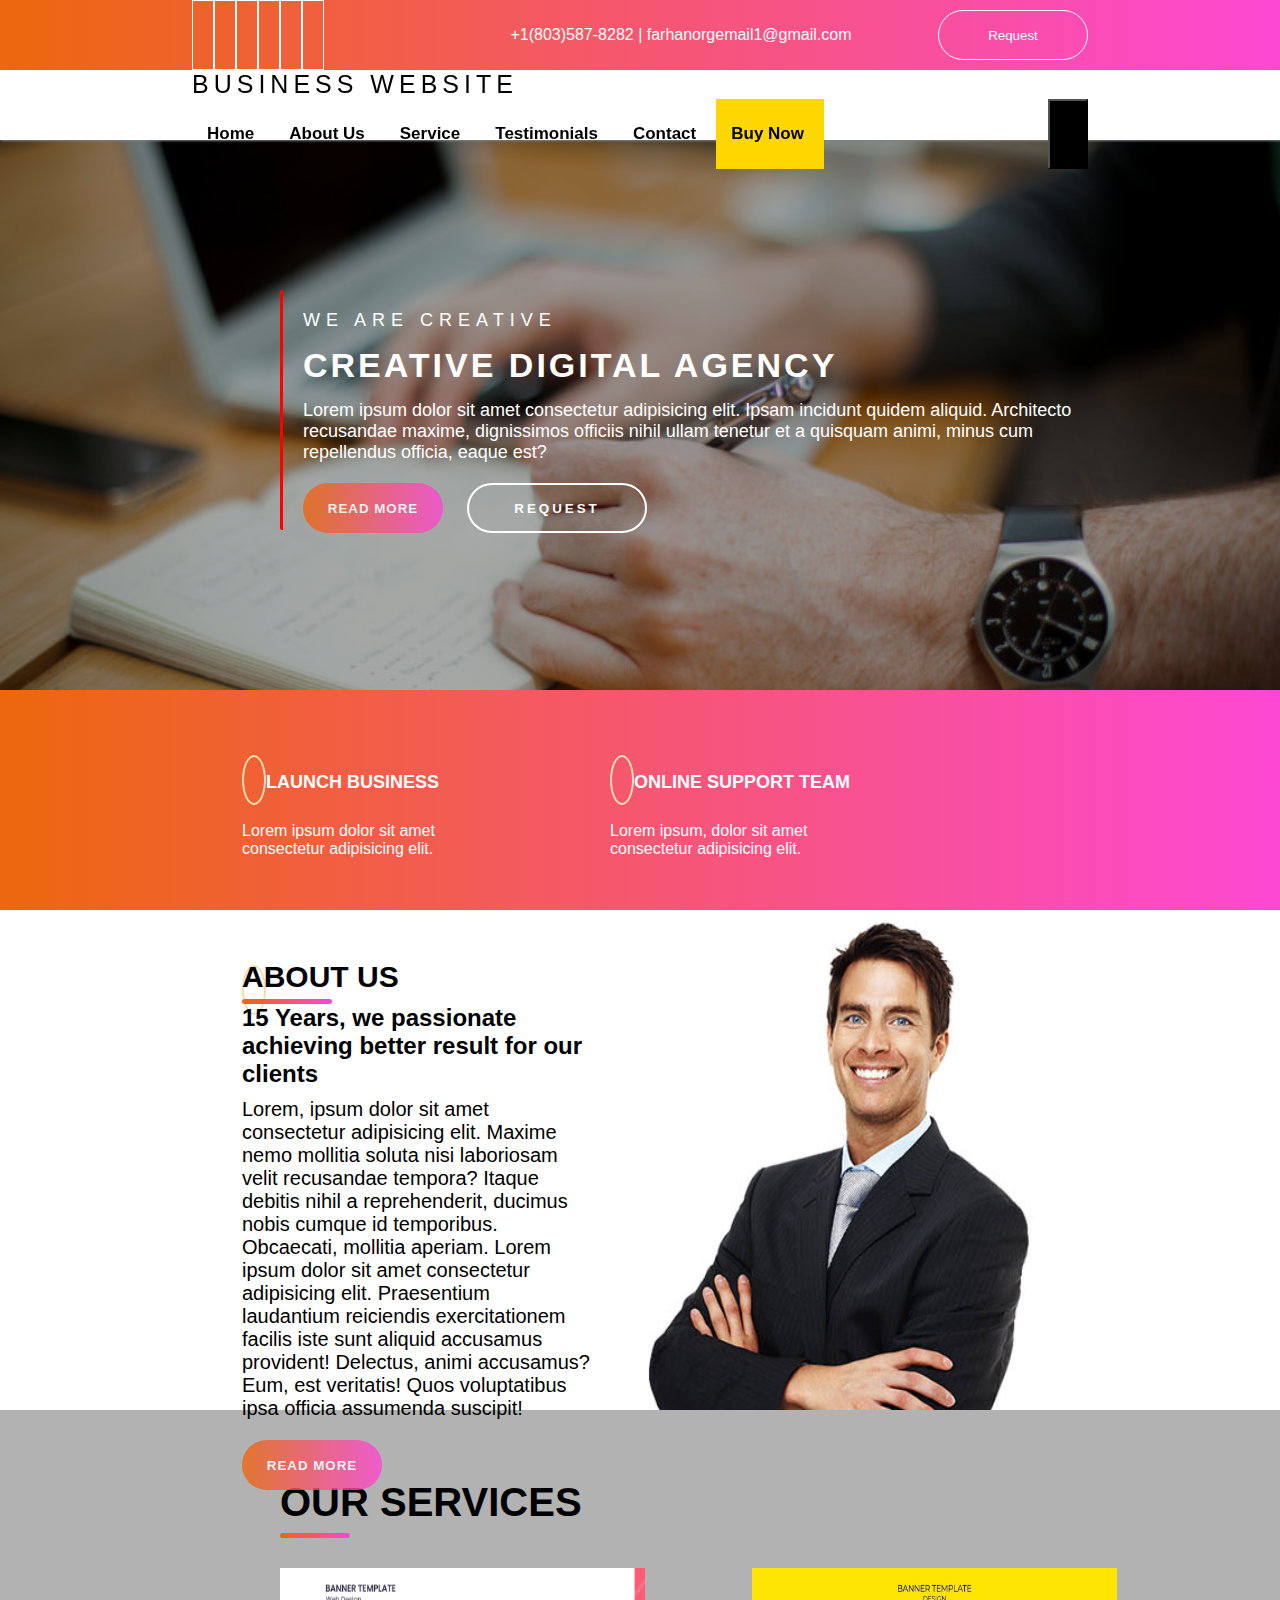
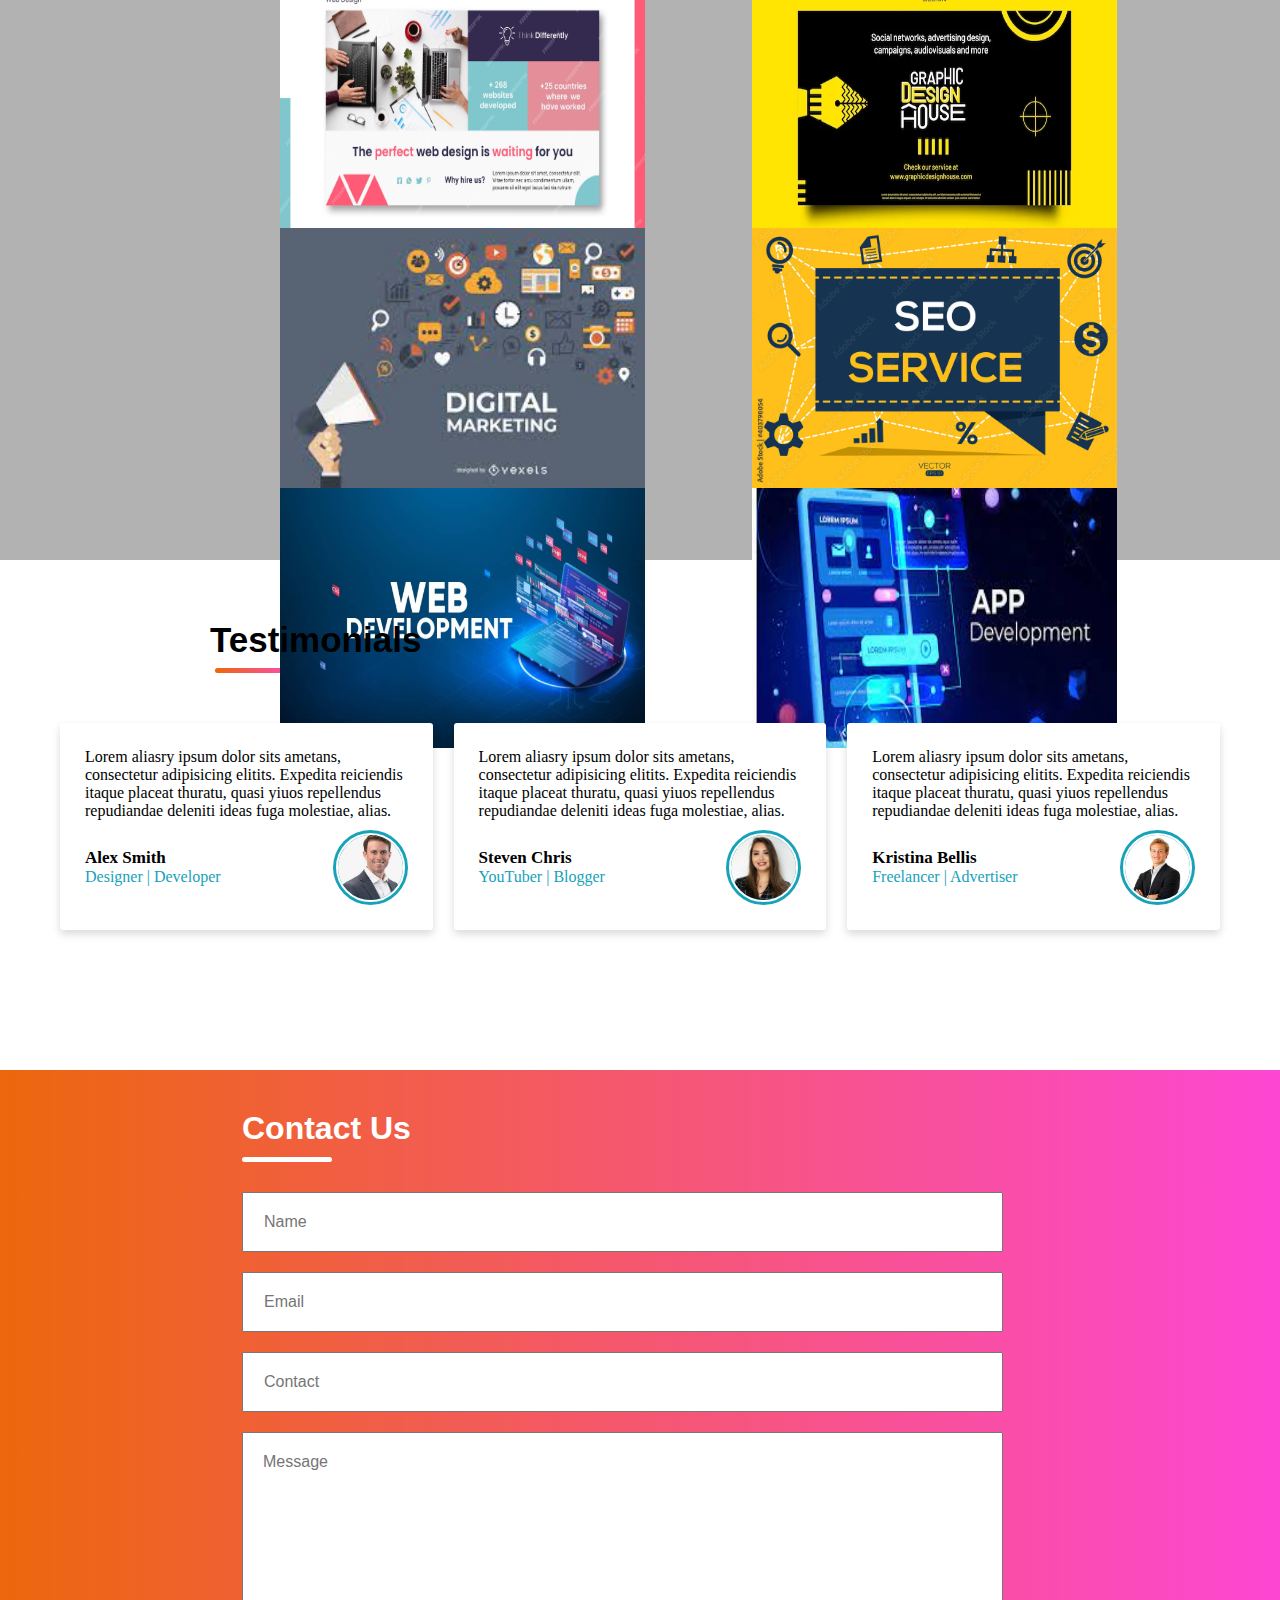
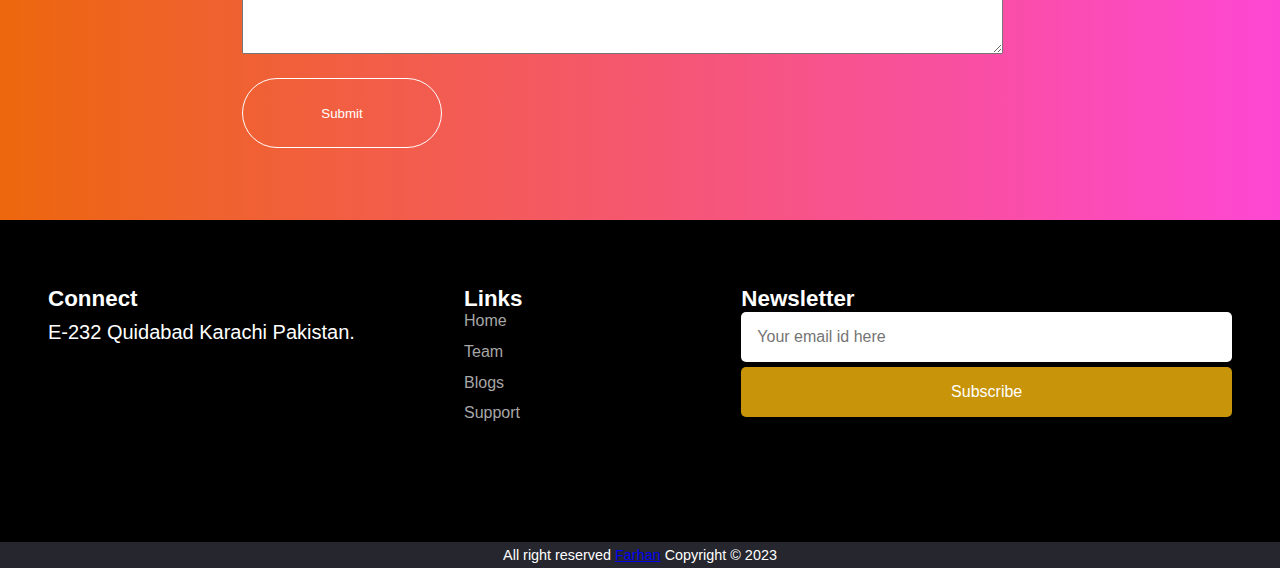
<file: Business website/index.html>
<!DOCTYPE html>
<html lang="en">

<head>
    <meta charset="UTF-8">
    <meta http-equiv="X-UA-Compatible" content="IE=edge">
    <meta name="viewport" content="width=device-width, initial-scale=1.0">
    <link rel="stylesheet" href="https://cdnjs.cloudflare.com/ajax/libs/font-awesome/6.4.2/css/all.min.css"
        integrity="sha512-z3gLpd7yknf1YoNbCzqRKc4qyor8gaKU1qmn+CShxbuBusANI9QpRohGBreCFkKxLhei6S9CQXFEbbKuqLg0DA=="
        crossorigin="anonymous" referrerpolicy="no-referrer" />
    <link rel="stylesheet" href="style.css">
    <title>Codsoft</title>
</head>

<body>
    <!-- navigation start -->
    <header>
        <div class="center">
            <ul>
                <li><i class="fa-brands fa-twitter"></i></li>
                <li><i class="fa-brands fa-instagram"></i></li>
                <li><i class="fa-brands fa-facebook"></i></li>
                <li><i class="fa-brands fa-youtube"></i></li>
                <li><i class="fa-brands fa-pinterest"></i></li>
                <li><i class="fa-brands fa-linkedin"></i></li>
            </ul>

            <p><i class="fa-solid fa-phone"></i>+1(803)587-8282 | <i class="fa-solid fa-envelope"></i>
                farhanorgemail1@gmail.com</p>
            <button>Request</button>
        </div>
    </header>
    <nav>
        <div class="center">
            <div class="logo">BUSINESS WEBSITE</div>
            <ul>
                <li><a href="#home">Home</a></li>
                <li><a href="#aboutus">About Us</a></li>
                <li><a href="#service">Service</a></li>
                <li><a href="#testimonials">Testimonials</a></li>
                <li><a href="#contact">Contact</a></li>
                <li class="active"><a href="">Buy Now</a></li>
            </ul>
            <button><i class="fa-solid fa-magnifying-glass"></i></button>
        </div>
    </nav>
    <!-- navigation end -->
    <!-- banner Start -->
    <section id="home" class="banner">
        <div class="contant">
            <p>WE ARE CREATIVE</p>
            <h1>CREATIVE DIGITAL AGENCY</h1>
            <h4>Lorem ipsum dolor sit amet consectetur adipisicing elit. Ipsam incidunt quidem aliquid. Architecto
                recusandae maxime, dignissimos officiis nihil ullam tenetur et a quisquam animi, minus cum repellendus
                officia, eaque est?</h4>
            <button class="more">READ MORE</button>
            <button class="subscribe">REQUEST</button>
        </div>
    </section>
    <section class="support">
        <div class="center">
            <div class="launch">
                <h1><span><i class="fa-solid fa-rocket" style="color: #ffffff;"></i></span> LAUNCH BUSINESS</h1>
                <p>Lorem ipsum dolor sit amet consectetur adipisicing elit.
            </div>
            <div class="steam">
                <h1><span><i class="fa-solid fa-headset" style="color: #ffffff;"></i></span> ONLINE SUPPORT TEAM</h1>
                <P>Lorem ipsum, dolor sit amet consectetur adipisicing elit.
            </div>
            <div class="time">
                <h1><span><i class="fa-regular fa-clock" style="color: #ffffff;"></i></span> TIME MANAGEMENT</h1>
                <P>Lorem ipsum dolor sit amet consectetur adipisicing elit.</P>
            </div>
        </div>
    </section>
    <!-- About Us -->
    <section id="aboutus" class="aboutus">
        <div class="center">
            <div class="about">
                <h1>ABOUT US</h1>
                <hr>
                <h2>15 Years, we passionate achieving better result for our clients</h2>
                <p>Lorem, ipsum dolor sit amet consectetur adipisicing elit. Maxime nemo mollitia soluta nisi laboriosam
                    velit recusandae tempora? Itaque debitis nihil a reprehenderit, ducimus nobis cumque id temporibus.
                    Obcaecati, mollitia aperiam. Lorem ipsum dolor sit amet consectetur adipisicing elit. Praesentium
                    laudantium reiciendis exercitationem facilis iste sunt aliquid accusamus provident! Delectus, animi
                    accusamus? Eum, est veritatis! Quos voluptatibus ipsa officia assumenda suscipit!
                </p>    
            <button class="more">READ MORE</button>
            </div>
            <div class="image">
                <img src="images/Actor2.jpg" alt="Actor">
            </div>
        </div>
    </section>
    <!-- Services -->
    <section id="service" class="service">
        <h1>OUR SERVICES</h1>
        <hr>
        <div class="cards">
            <div class="cart"><img src="images/web.avif" alt=""></div>
            <div class="cart"><img src="images/graphic.avif" alt=""></div>
            <div class="cart"><img src="images/digi.jpg" alt=""></div>
            <div class="cart"><img src="images/seo.jpg" alt=""></div>
            <div class="cart"><img src="images/dev.jpg" alt=""></div>
            <div class="cart"><img src="images/App Dev.jpg" alt=""></div>
    </div>
    </section>
    <!-- Testimonials -->
    <section id="testimonials" class="testimonials">
        <h1>Testimonials</h1>
        <hr>

        <div class="wrapper">
        <div class="box">
          <i class="fas fa-quote-left quote"></i>
          <p>Lorem aliasry ipsum dolor sits ametans, consectetur adipisicing elitits. Expedita reiciendis itaque placeat thuratu, quasi yiuos repellendus repudiandae deleniti ideas fuga molestiae, alias.</p>
          <div class="content">
            <div class="info">
              <div class="name">Alex Smith</div>
              <div class="job">Designer | Developer</div>
              <div class="stars">
                <i class="fas fa-star"></i>
                <i class="fas fa-star"></i>
                <i class="far fa-star"></i>
                <i class="far fa-star"></i>
                <i class="far fa-star"></i>
              </div>
            </div>
            <div class="image">
              <img src="images/testimonial2.jpg" alt="">
            </div>
          </div>
        </div>
        <div class="box">
          <i class="fas fa-quote-left quote"></i>
          <p>Lorem aliasry ipsum dolor sits ametans, consectetur adipisicing elitits. Expedita reiciendis itaque placeat thuratu, quasi yiuos repellendus repudiandae deleniti ideas fuga molestiae, alias.</p>
          <div class="content">
            <div class="info">
              <div class="name">Steven Chris</div>
              <div class="job">YouTuber | Blogger</div>
              <div class="stars">
                <i class="fas fa-star"></i>
                <i class="fas fa-star"></i>
                <i class="fas fa-star"></i>
                <i class="far fa-star"></i>
                <i class="far fa-star"></i>
              </div>
            </div>
            <div class="image">
              <img src="images/Testimonial-1.png" alt="">
            </div>
          </div>
        </div>
        <div class="box">
          <i class="fas fa-quote-left  quote"></i>
          <p>Lorem aliasry ipsum dolor sits ametans, consectetur adipisicing elitits. Expedita reiciendis itaque placeat thuratu, quasi yiuos repellendus repudiandae deleniti ideas fuga molestiae, alias.</p>
          <div class="content">
            <div class="info">
              <div class="name">Kristina Bellis</div>
              <div class="job">Freelancer | Advertiser</div>
              <div class="stars">
                <i class="fas fa-star"></i>
                <i class="fas fa-star"></i>
                <i class="fas fa-star"></i>
                <i class="fas fa-star"></i>
                <i class="far fa-star"></i>
              </div>
            </div>
            <div class="image">
              <img src="images/Actor.jpg" alt="">
            </div>
          </div>
        </div>
      </div>
    </section>
    <!-- Contact us -->
    <section id="contact" class="contact">
        <div class="center">
            <h1>Contact Us</h1>
            <hr>
            <form action="">
                <input type="text" placeholder="Name">
                <input type="email" placeholder="Email">
                <input type="text" placeholder="Contact">
                <textarea name="" id="" cols="30" rows="10" placeholder="Message"></textarea>
                <button>Submit</button>
            </form>
        </div>
    </section>
    <!-- footer -->
    <footer>
        <div class="row primary">
            <div class="column about">
              <h3>Connect</h3>
              <p>
                <i class="fa fa-map-marker" aria-hidden="true"></i>
                E-232 Quidabad Karachi Pakistan.
              </p>
              <div class="social">
                <i class="fa-brands fa-facebook"></i>
                <i class="fa-brands fa-twitter"></i>
                <i class="fa-brands fa-linkedin"></i>
                <i class="fa-brands fa-square-instagram"></i>
              </div>
            </div>
          
            <div class="column link">
              <h3>Links</h3>
              <ul>
                <li><a href="#home">Home</a></li>
                <li><a href="#team">Team</a></li>
                <li><a href="#blogs">Blogs</a></li>
                <li><a href="#support">Support</a></li>
              </ul>
            </div>
          
            <div class="column subscribe">
              <h3>Newsletter</h3>
              <div>
                <input type="email" placeholder="Your email id here" />
                <button>Subscribe</button>
              </div>
            </div>
          </div>
          <div class="row copyright">
          
             <p>All right reserved <a href="https://github.com/farhankhan101/">Farhan</a> Copyright &copy; 2023</p>
          </div>

    </footer>
    
</body>

</html>
</file>
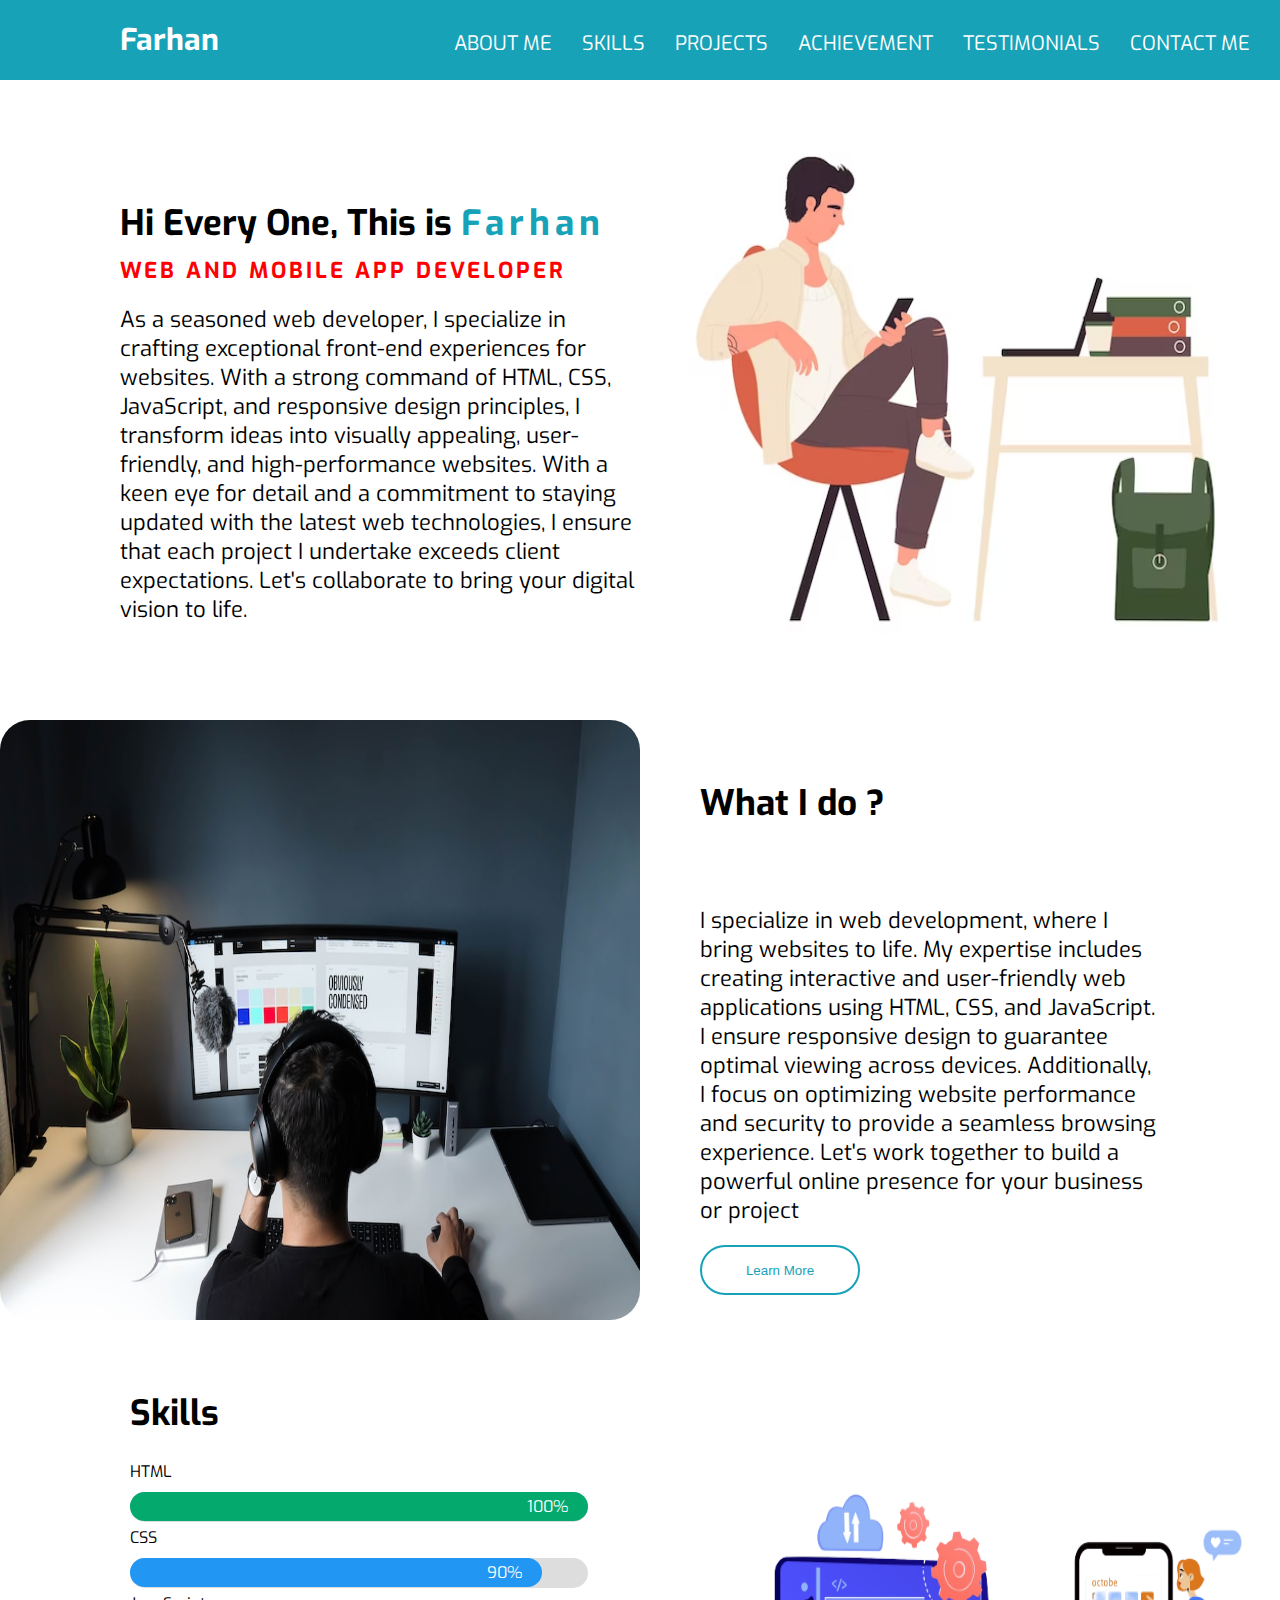
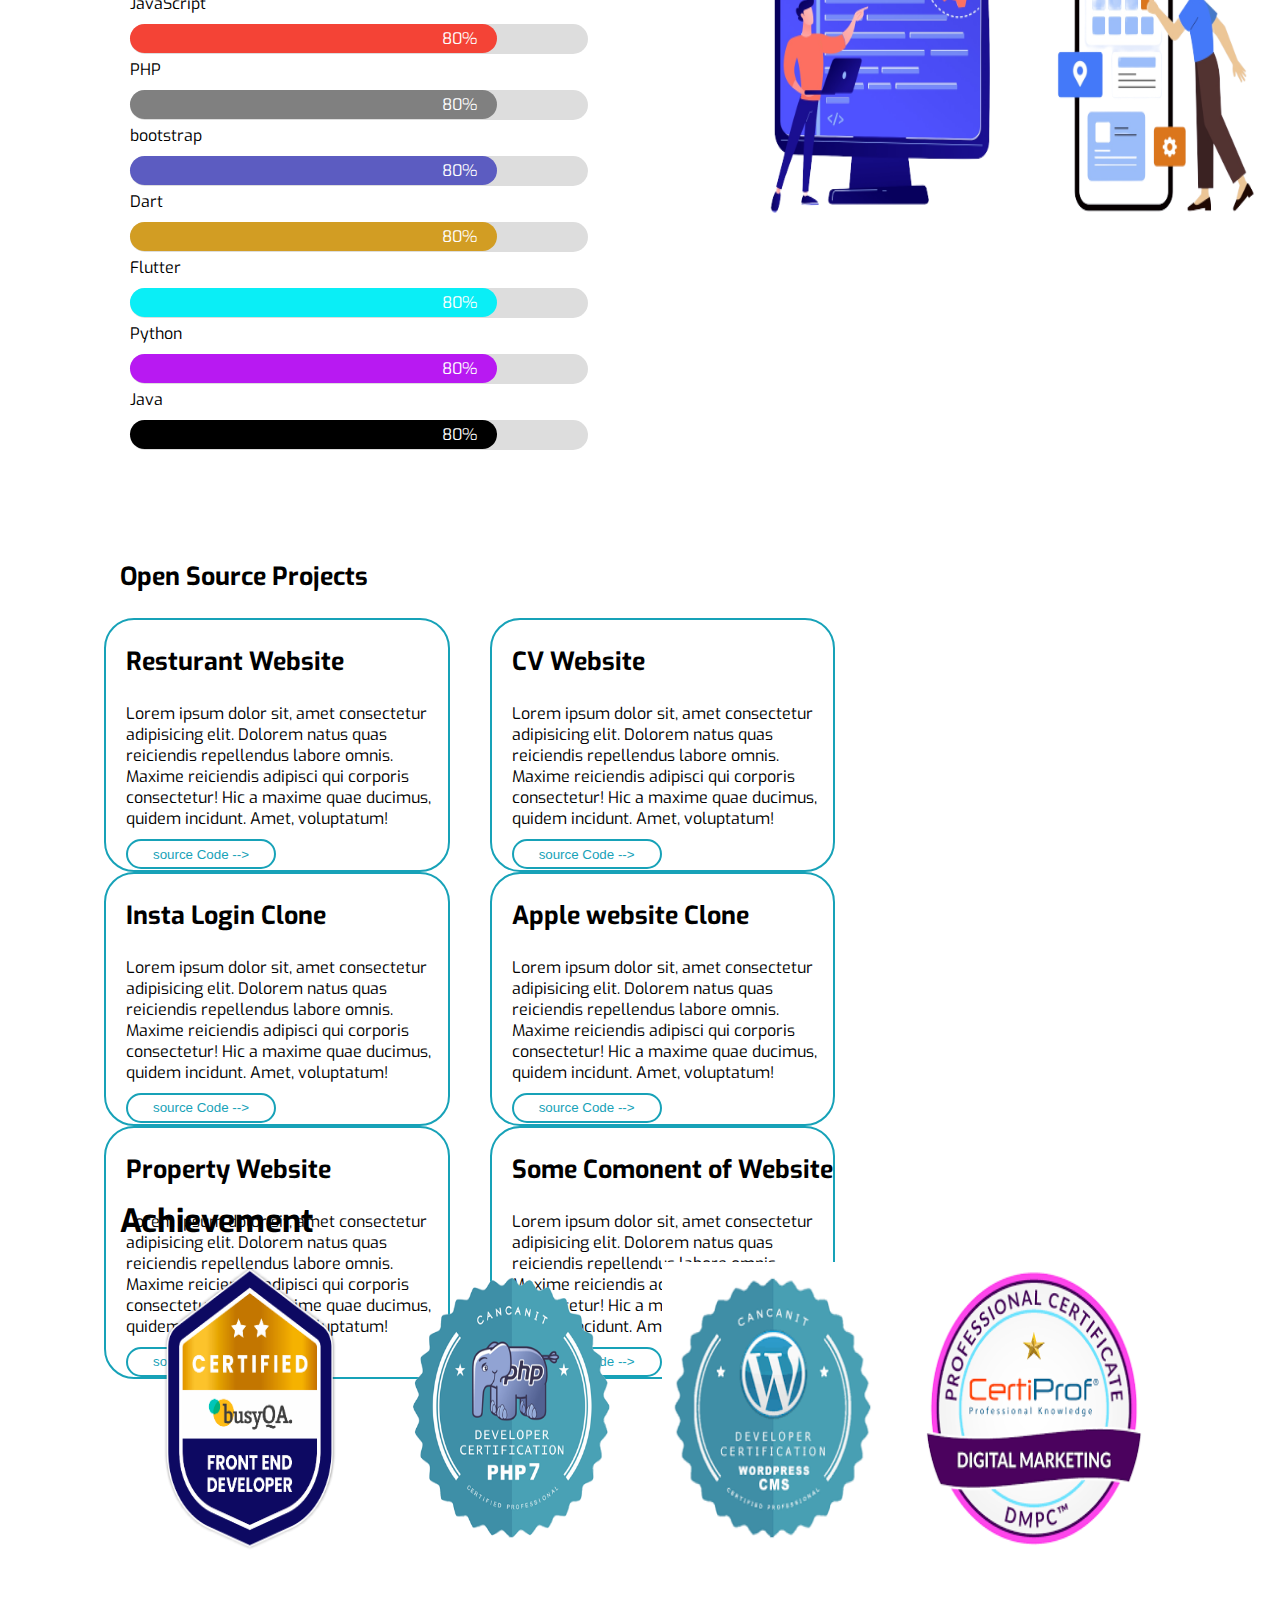
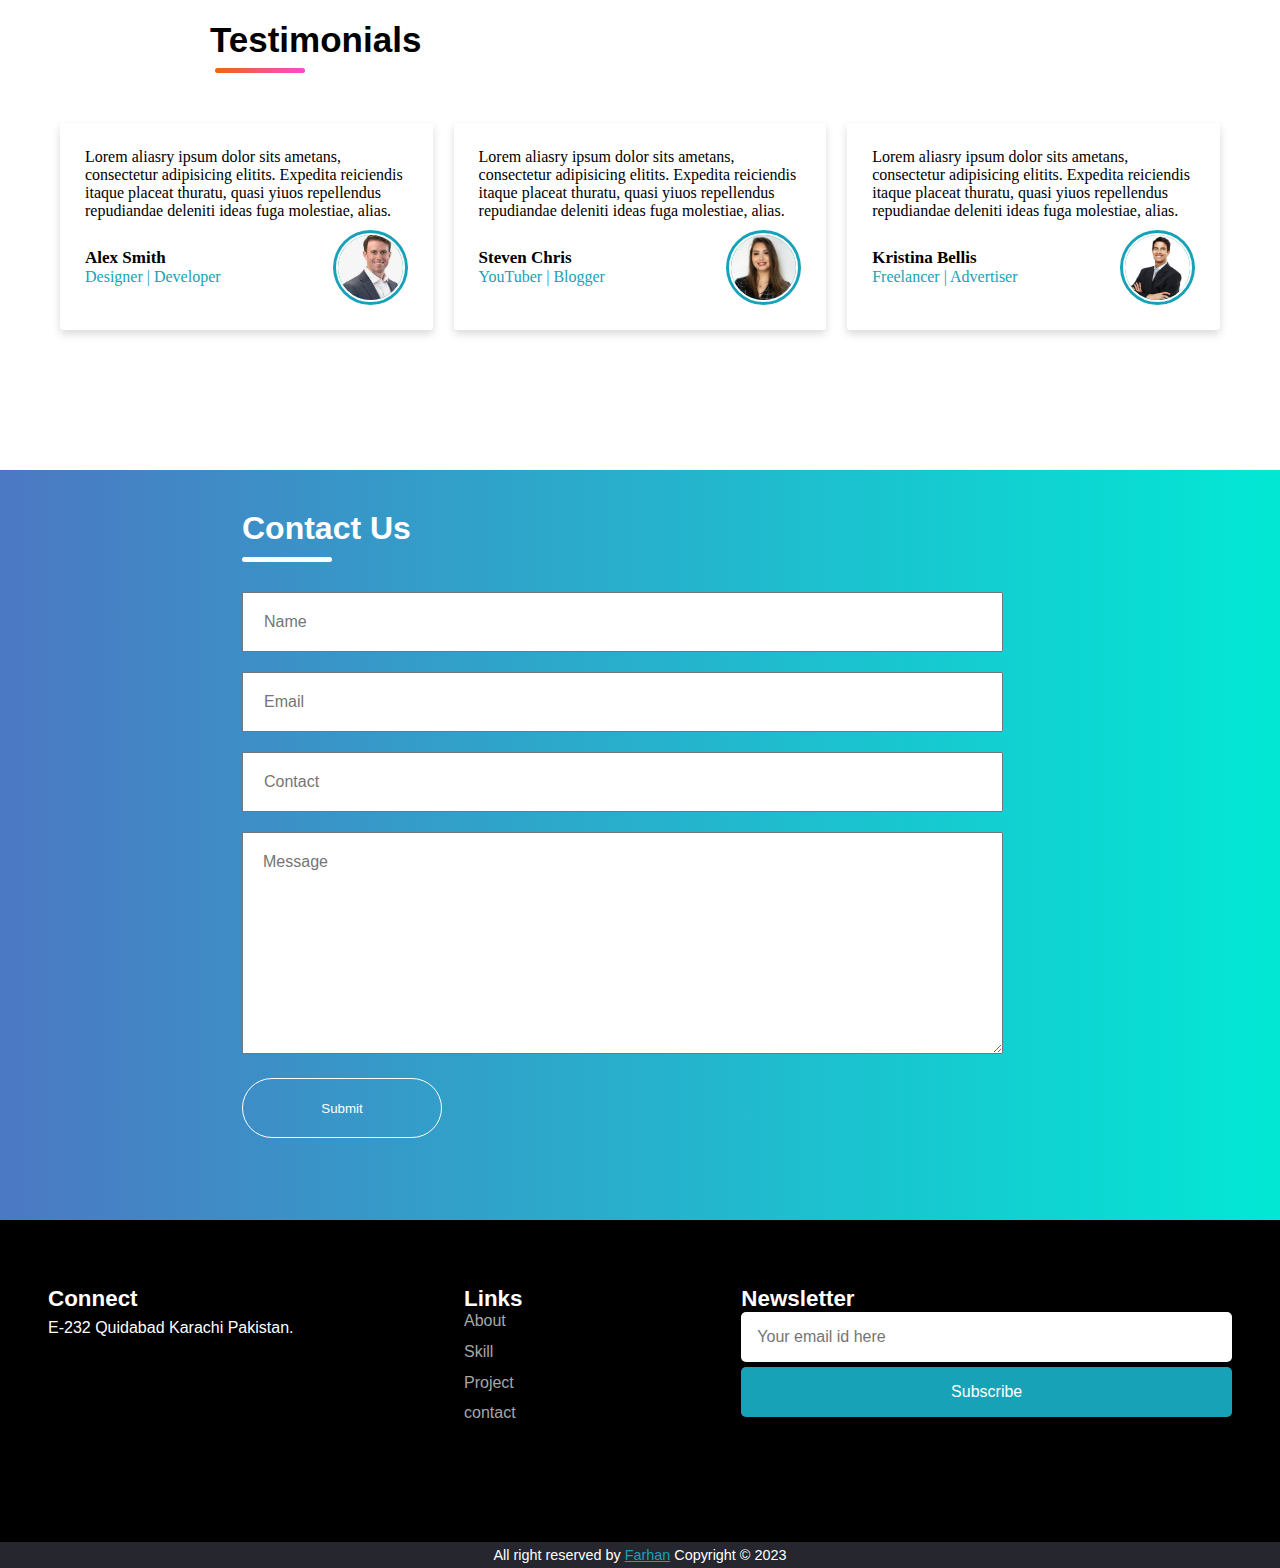
<file: Porfolio/index.html>
<!DOCTYPE html>
<html lang="en">

<head>
    <meta charset="UTF-8">
    <meta http-equiv="X-UA-Compatible" content="IE=edge">
    <meta name="viewport" content="width=device-width, initial-scale=1.0">
    <link rel="stylesheet" href="style.css">
    <link rel="preconnect" href="https://fonts.googleapis.com">
    <link rel="preconnect" href="https://fonts.gstatic.com" crossorigin>
    <link href="https://fonts.googleapis.com/css2?family=Exo:wght@500&display=swap" rel="stylesheet">
    <link rel="stylesheet" href="https://cdnjs.cloudflare.com/ajax/libs/font-awesome/6.4.2/css/all.min.css"
        integrity="sha512-z3gLpd7yknf1YoNbCzqRKc4qyor8gaKU1qmn+CShxbuBusANI9QpRohGBreCFkKxLhei6S9CQXFEbbKuqLg0DA=="
        crossorigin="anonymous" referrerpolicy="no-referrer" />
    <title>CV</title>

</head>

<body>
    <section class="header">
        <div class="logo">
            <a href="#"><h1>Farhan</h1></a>
        </div>
        <ul>
            <li><a href="#about">About Me</a></li>
            <li><a href="#skill">Skills</a></li>
            <li><a href="#project">Projects</a></li>
            <li><a href="#achivement">Achievement</a></li>
            <li><a href="#testimonials">Testimonials</a></li>
            <li><a href="#contact">Contact Me</a></li>
        </ul>

    </section>
    <!-- Banner -->
    <section class="banner">
        <div class="lbanner">
            <h1>Hi Every One, This is <a href="https://github.com/farhankhan101/"><span>Farhan</span></h1></a>
            <p class="status">WEB AND MOBILE APP DEVELOPER</p>
            <p>As a seasoned web developer, I specialize in crafting exceptional front-end experiences for websites. With a strong command of HTML, CSS, JavaScript, and responsive design principles, I transform ideas into visually appealing, user-friendly, and high-performance websites. With a keen eye for detail and a commitment to staying updated with the latest web technologies, I ensure that each project I undertake exceeds client expectations. Let's collaborate to bring your digital vision to life.
            </p>
            <div class="social">
                <i class="fa-brands fa-facebook"></i>
                <i class="fa-brands fa-square-instagram"></i>
                <i class="fa-brands fa-linkedin"></i>
                <i class="fa-brands fa-github"></i>
            </div>
            <div class="button">
                <a href="image/Farhan CV (1).pdf" download ><button>Download CV</button></a>
                
            </div>
        </div>
        <div class="rbanner">
            <img src="image/farhan.avif" alt="">
        </div>
    </section>
    <!-- About -->
    <section id="about" class="about">
        <div class="labout"><img src="image/about.jpg" alt=""></div>
        <div class="rabout">
            <h1>What I do ?</h1>
            <div class="social">
                <i class="fa-brands fa-html5"></i>
                <i class="fa-brands fa-css3-alt"></i>
                <i class="fa-brands fa-js"></i>
                <i class="fa-brands fa-php"></i>
                <i class="fa-brands fa-laravel"></i>
                <i class="fa-brands fa-java"></i>
                <i class="fa-brands fa-python"></i>
                <i class="fa-solid fa-database"></i>
                <i class="fa-solid fa-bullhorn"></i>
            </div>
            <p>I specialize in web development, where I bring websites to life. My expertise includes creating interactive and user-friendly web applications using HTML, CSS, and JavaScript. I ensure responsive design to guarantee optimal viewing across devices. Additionally, I focus on optimizing website performance and security to provide a seamless browsing experience. Let's work together to build a powerful online presence for your business or project
            </p>
            <button>Learn More</button>

        </div>

    </section>
    <!-- Skills -->
    <section id="skill" class="skill">
        <div class="lskill">
            <h1>Skills  </h1>
            <p>HTML</p>
            <div class="container">
                <div class="skills html">100%</div>
            </div>

            <p>CSS</p>
            <div class="container">
                <div class="skills css">90%</div>
            </div>

            <p>JavaScript</p>
            <div class="container">
                <div class="skills js">80%</div>
            </div>

            <p>PHP</p>
            <div class="container">
                <div class="skills php">80%</div>
            </div>
            <p>bootstrap</p>
            <div class="container">
                <div class="skills bootstrap">80%</div>
            </div>
            <p>Dart</p>
            <div class="container">
                <div class="skills dart">80%</div>
            </div>
            <p>Flutter</p>
            <div class="container">
                <div class="skills flutter">80%</div>
            </div>
            <p>Python</p>
            <div class="container">
                <div class="skills python">80%</div>
            </div>
            <p>Java</p>
            <div class="container">
                <div class="skills java">80%</div>
            </div>
        </div>
        <div class="rskill">
            <img src="image/skills.png" alt="">
        </div>
    </section>
    <!-- project -->
    <section id="project" class="project">
        <h1>Open Source Projects</h1>
        <div class="source">
            <div class="pr">
                <h1>Resturant Website</h1>
                <p>Lorem ipsum dolor sit, amet consectetur adipisicing elit. Dolorem natus quas reiciendis repellendus labore omnis. Maxime reiciendis adipisci qui corporis consectetur! Hic a maxime quae ducimus, quidem incidunt. Amet, voluptatum!</p>
                <a href="https://github.com/farhankhan101/fastfood"><button> source Code --></button></a>
            </div>
            <div class="pr">
                <h1>CV Website</h1>
                <p>Lorem ipsum dolor sit, amet consectetur adipisicing elit. Dolorem natus quas reiciendis repellendus labore omnis. Maxime reiciendis adipisci qui corporis consectetur! Hic a maxime quae ducimus, quidem incidunt. Amet, voluptatum!</p>
                <a href="https://github.com/farhankhan101/cvwebsite"><button> source Code --></button></a>
            </div><div class="pr">
                <h1>Insta Login Clone</h1>
                <p>Lorem ipsum dolor sit, amet consectetur adipisicing elit. Dolorem natus quas reiciendis repellendus labore omnis. Maxime reiciendis adipisci qui corporis consectetur! Hic a maxime quae ducimus, quidem incidunt. Amet, voluptatum!</p>
                <a href="https://github.com/farhankhan101/instaclone"><button> source Code --></button></a>
            </div><div class="pr">
                <h1> Apple website Clone</h1>
                <p>Lorem ipsum dolor sit, amet consectetur adipisicing elit. Dolorem natus quas reiciendis repellendus labore omnis. Maxime reiciendis adipisci qui corporis consectetur! Hic a maxime quae ducimus, quidem incidunt. Amet, voluptatum!</p>
                <a href="https://github.com/farhankhan101/appleclone"><button> source Code --></button></a>
            </div><div class="pr">
                <h1>Property Website</h1>
                <p>Lorem ipsum dolor sit, amet consectetur adipisicing elit. Dolorem natus quas reiciendis repellendus labore omnis. Maxime reiciendis adipisci qui corporis consectetur! Hic a maxime quae ducimus, quidem incidunt. Amet, voluptatum!</p>
                <a href="https://github.com/farhankhan101/damac"><button> source Code --></button></a>
            </div><div class="pr">
                <h1>Some Comonent of Website</h1>
                <p>Lorem ipsum dolor sit, amet consectetur adipisicing elit. Dolorem natus quas reiciendis repellendus labore omnis. Maxime reiciendis adipisci qui corporis consectetur! Hic a maxime quae ducimus, quidem incidunt. Amet, voluptatum!</p>
                <a href="https://github.com/farhankhan101/component"><button> source Code --></button></a>
            </div>
            </div>
    </section>
    <!-- Achievement -->
    <section id="achivement" class="achievement">
        <h1>Achievement</h1>
        <div class="cirtificates">
            <div class="cirtificate">
                <img src="image/Front_End_Developer.png" alt="">
            </div>
            <div class="cirtificate">
                <img src="image/badge-php.png" alt="">
            </div>
            <div class="cirtificate">
                <img src="image/wps.png" alt="">
            </div>
            <div class="cirtificate">
                <img src="image/digital marketing.png" alt="">
            </div>
        </div>
    </section>
    <!-- Testimonials -->
    <section id="testimonials" class="testimonials">
        <h1>Testimonials</h1>
        <hr>

        <div class="wrapper">
        <div class="box">
          <i class="fas fa-quote-left quote"></i>
          <p>Lorem aliasry ipsum dolor sits ametans, consectetur adipisicing elitits. Expedita reiciendis itaque placeat thuratu, quasi yiuos repellendus repudiandae deleniti ideas fuga molestiae, alias.</p>
          <div class="content">
            <div class="info">
              <div class="name">Alex Smith</div>
              <div class="job">Designer | Developer</div>
              <div class="stars">
                <i class="fas fa-star"></i>
                <i class="fas fa-star"></i>
                <i class="far fa-star"></i>
                <i class="far fa-star"></i>
                <i class="far fa-star"></i>
              </div>
            </div>
            <div class="image">
              <img src="image/testimonial2.jpg" alt="">
            </div>
          </div>
        </div>
        <div class="box">
          <i class="fas fa-quote-left quote"></i>
          <p>Lorem aliasry ipsum dolor sits ametans, consectetur adipisicing elitits. Expedita reiciendis itaque placeat thuratu, quasi yiuos repellendus repudiandae deleniti ideas fuga molestiae, alias.</p>
          <div class="content">
            <div class="info">
              <div class="name">Steven Chris</div>
              <div class="job">YouTuber | Blogger</div>
              <div class="stars">
                <i class="fas fa-star"></i>
                <i class="fas fa-star"></i>
                <i class="fas fa-star"></i>
                <i class="far fa-star"></i>
                <i class="far fa-star"></i>
              </div>
            </div>
            <div class="image">
              <img src="image/Testimonial-1.png" alt="">
            </div>
          </div>
        </div>
        <div class="box">
          <i class="fas fa-quote-left  quote"></i>
          <p>Lorem aliasry ipsum dolor sits ametans, consectetur adipisicing elitits. Expedita reiciendis itaque placeat thuratu, quasi yiuos repellendus repudiandae deleniti ideas fuga molestiae, alias.</p>
          <div class="content">
            <div class="info">
              <div class="name">Kristina Bellis</div>
              <div class="job">Freelancer | Advertiser</div>
              <div class="stars">
                <i class="fas fa-star"></i>
                <i class="fas fa-star"></i>
                <i class="fas fa-star"></i>
                <i class="fas fa-star"></i>
                <i class="far fa-star"></i>
              </div>
            </div>
            <div class="image">
              <img src="image/Actor2.jpg" alt="">
            </div>
          </div>
        </div>
      </div>
    </section>
    <!-- Contact us -->
    <section id="contact" class="contact">
        <div class="center">
            <h1>Contact Us</h1>
            <hr>
            <form action="">
                <input type="text" placeholder="Name">
                <input type="email" placeholder="Email">
                <input type="text" placeholder="Contact">
                <textarea name="" id="" cols="30" rows="10" placeholder="Message"></textarea>
                <button>Submit</button>
            </form>
        </div>
    </section>
    <!-- footer -->
    <footer>
        <div class="row primary">
            <div class="column abouts">
              <h3>Connect</h3>
              <p>
                <i class="fa fa-map-marker" aria-hidden="true"></i>
                E-232 Quidabad Karachi Pakistan.
              </p>
              <div class="social">
                <i class="fa-brands fa-facebook"></i>
                <i class="fa-brands fa-square-instagram"></i>
                <i class="fa-brands fa-linkedin"></i>
                <i class="fa-brands fa-github"></i>
            </div>
            </div>
          
            <div class="column link">
              <h3>Links</h3>
              <ul>
                <li><a href="#about">About</a></li>
                <li><a href="#skill">Skill</a></li>
                <li><a href="#project">Project</a></li>
                <li><a href="#contact">contact</a></li>
              </ul>
            </div>
          
            <div class="column subscribe">
              <h3>Newsletter</h3>
              <div>
                <input type="email" placeholder="Your email id here" />
                <button>Subscribe</button>
              </div>
            </div>
          </div>
          <div class="row copyright">
          
             <p>All right reserved by <a href="https://github.com/farhankhan101/">Farhan</a> Copyright &copy; 2023</p>
          </div>
            
    </footer>
</body>

</html>
</body>

</html>
</file>
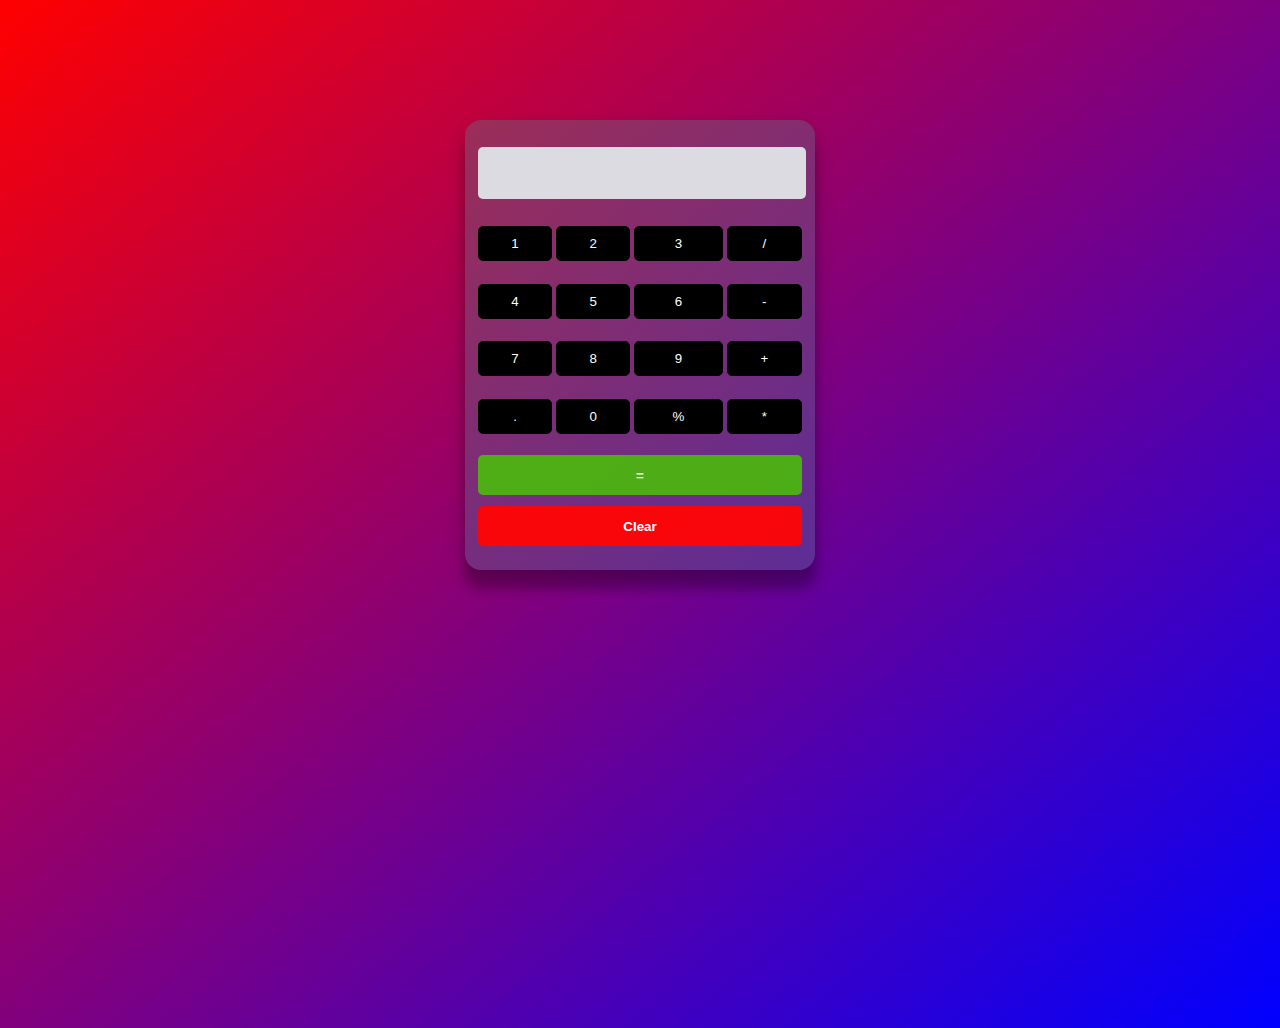
<file: Calculator/inde.html>
<!DOCTYPE html>
<html lang="en">
<head>
    <meta charset="UTF-8">
    <meta http-equiv="X-UA-Compatible" content="IE=edge">
    <meta name="viewport" content="width=device-width, initial-scale=1.0">
    <link rel="stylesheet" href="style.css">
    <title>Calculator</title>
</head>
<body>
<table class="calculat" >
  <tr>
    <td colspan="4"> 
      <input class="view" type="text" id="show" disabled /> 
    </td>
  </tr>
  <tr>
    <td> 
      <input type="button" value="1" onclick="display('1')" /> 
    </td>
    <td> 
      <input type="button" value="2" onclick="display('2')" /> 
    </td>
    <td>
       <input type="button" value="3" onclick="display('3')" /> 
      </td>
    <td> 
      <input type="button" value="/" onclick="display('/')" />
     </td>
  </tr>
  <tr>
    <td>
       <input type="button" value="4" onclick="display('4')" /> 
      </td>
    <td> 
      <input type="button" value="5" onclick="display('5')" />
     </td>
    <td>
       <input type="button" value="6" onclick="display('6')" /> 
      </td>
    <td>
       <input type="button" value="-" onclick="display('-')" /> 
      </td>
  </tr>
  <tr>
    <td>
       <input type="button" value="7" onclick="display('7')" />
       </td>
    <td> 
      <input type="button" value="8" onclick="display('8')" /> 
    </td>
    <td>
       <input type="button" value="9" onclick="display('9')" />
      </td>
    <td>
       <input type="button" value="+" onclick="display('+')" /> 
      </td>
  </tr>
  <tr>
    <td> 
      <input type="button" value="." onclick="display('.')" />
     </td>
    <td>
       <input type="button" value="0" onclick="display('0')" />
       </td>
    <td> 
      <input type="button" value="%" onclick="display('%')" />
     </td>
    <td> 
      <input type="button" value="*" onclick="display('*')" /> 
    </td>
  </tr>
  <tr>
  <td colspan="4"><input type="button" value="=" onclick="calculation()" id="success" /> </td>
  </tr>
  <tr>
    <td colspan="4"> <input type="button" value="Clear" onclick="clscreen()" id="clear" /> </td>
  </tr>
</table>
 
<script type="text/javascript" src="script.js"></script>
 
</body>
</html>
</file>
<file: Business website/style.css>
*{
    padding: 0;
    margin: 0;
    box-sizing: border-box;
}
header{

    width: 100%;
    height: 70px;
    background-image: linear-gradient(to right, rgb(237, 103, 13) , rgb(253, 71, 211));
    justify-content: center;
}
header .center{
    width: 70%;
    height: 70px;
    display: flex;
    margin: 0 auto;
    /* border: 1px solid black; */
    justify-content: space-between;
    align-items: center;
    flex-wrap: wrap;
}
header ul {
    display: flex;
    align-items: center;
    height: 100%;
    /* border: 1px solid white; */
}
header ul li{
    list-style: none;
    border: 1px solid white;
    height: 100%;
    padding-top: 25px;
    padding-left: 10px;
    padding-right: 10px;
    /* padding: 10px; */
    color: white;
    cursor: pointer;
}
header ul li:hover{
    background-color: white;
    color: black;
}
header p{
    align-items: center;
    /* border: 1px solid white; */
    color: white;
    font-size: 16px;
    font-family: Arial, Helvetica, sans-serif;
    /* padding-top: 25px; */
    margin-left: 100px;
}
header button{
    width: 150px;
    height: 50px;
     border: 1px solid white;
     color: white;
     background-color: transparent;
     border-radius: 30px;
     cursor: pointer;
     transition: .5s;
}
header button:hover{
    background-color: white;
    color: black;
    transform: scale(1.2);
}
nav{
    background-color: white;
    width: 100%;
    height: 70px;
    box-shadow: 1px 1px 2px gray;
    justify-content: center;
    position: sticky;
    top: 0;
    z-index: 1;
}
nav .center{
    width: 70%;
    height: 70px;
    display: flex;
    margin: 0 auto;
    /* border: 1px solid black; */
    justify-content: space-between;
    align-items: center;
    flex-wrap: wrap;
}
nav ul{
    display: flex;
}
nav .logo{
  font-size: 25px;
  font-family: Arial, Helvetica, sans-serif;
  letter-spacing: 5PX;
}
nav ul li{
    list-style: none;
    height: 100%;
    padding-top: 25px;
    padding-bottom: 25px;
    padding-right: 20px;
    /* border: 1px solid black; */
    font-weight: 600;
    cursor: pointer;
}
nav ul li a{
    text-decoration: none;
    font-family: Arial, Helvetica, sans-serif;
    font-size: 17px;
    padding-left: 15px;
    color: black;
}
nav ul li:hover{
    background-color: gold;
}
.active{
    background-color: gold;
}
nav button{
    width: 40px;
    height: 100%;
    background-color: black;
    color: white;
    cursor: pointer;
}
/* Banner */
.banner{
    width: 100%;
    height: 550px;
    background-image: linear-gradient(rgba(0, 0, 0, 0.3), rgba(0, 0, 0, 0.3)), url('images/portfolio_pic5.jpg');
    background-size: cover;
    background-repeat: no-repeat;
    background-position: center;
}
.contant{
    width: 65%;
    height: 240px;
    border-left: 3px solid red;
    border-radius: 2px;
    top: 290px; 
    left: 280px;
    position: absolute;
    padding-left: 20px;
}
.contant P{
    font-family: Arial, Helvetica, sans-serif;
    font-size: 18px;
    letter-spacing: 6px;
    color: white;
    line-height: 20px;
    margin-top: 20px;
}
.contant h1{
    font-family: Arial, Helvetica, sans-serif;
    font-size: 34px;
    color: white;
    letter-spacing: 3px;
    line-height: 70px;
}
.contant h4{
    font-family: Arial, Helvetica, sans-serif;
    font-size: 18px;
    color: white;
    font-weight: lighter;
    padding-bottom: 20px;
}
.contant .more{
    width: 140px;
    height: 50px;
    background-image: linear-gradient(to right, rgb(237, 103, 13) , rgb(253, 71, 211));
    border: none;
    opacity: 0.8;
    border-radius: 30px;
    color: white;
    margin-right: 20px;
    cursor: pointer;
    font-weight: 700;
    letter-spacing: 1px;
    transition: 0.5S;
}
.contant .more:hover{
    opacity: 1;
    background-image: linear-gradient(to right, rgb(225, 91, 2) , rgb(233, 66, 194));
    /* transform: scale(1.4); */
    transform: rotate3d(30,30,30,360deg);
}
.contant .subscribe{
    width: 180px;
    height: 50px;
    border: 2px solid white;
    background-color: transparent;
    color: white;
    border-radius: 30px;
    cursor: pointer;
    font-weight: 700;
    letter-spacing: 3px;
    transition: 1s;
}
.contant .subscribe:hover{
    background-color: white;
    color: black;
    transform: scale(1.4);
}
.support{
    width: 100%;
    height: 220px;
    background-image: linear-gradient(to right, rgb(237, 103, 13) , rgb(253, 71, 211));
}
.support .center{
    width: 70%;
    height: 210px;
    display: flex;
    margin: 0 auto;
    /* border: 1px solid black; */
    align-items: center;
    flex-wrap: wrap;
}
.support .center .launch,.steam,.time{
    width: 368px;
    height: 210px;
    /* border: 2px solid black; */
    padding: 50px;
    font-family: Arial, Helvetica, sans-serif;
    color: white;
}
.center .launch h1,.steam h1,.time h1{
    line-height: 80px;
    font-size: 18px;
}
.launch span,.steam span,.time span{
    font-size: 23px;
    border: 2px solid wheat;
    border-radius: 50%;
    padding: 10px;
}
.aboutus{
    width: 100%;
    height: 500px;
    /* background-image: url('images/bg.jpg'); */
    background-size: cover;
    background-repeat: no-repeat;
    background-position: top;
    background-repeat: round;
}
.aboutus .center{
    width: 70%;
    height: 500px;
    display: flex;
    margin: 0 auto;
    /* border: 1px solid black; */
    justify-content: space-between;
    align-items: center;
    flex-wrap: wrap;
}

.aboutus .center .about{
    width: 50%;
    height: 500px;
    /* border: 2px solid red; */
    font-family: Arial, Helvetica, sans-serif;
    padding: 50px;

}
.aboutus .center .image{
    width: 50%;
    height: 500px;
    /* border: 2px solid rebeccapurple; */
}
.about h1{
    font-size: 30px;
    padding-bottom: 5px;
}
.about h2{
    padding-bottom: 10px;
}
.about p{
    font-size: 20px;
    padding-bottom: 20px;
}
.about hr{
    width: 90px;
    height: 5px;
    border: none;
    border-radius: 30px;
    background-image: linear-gradient(to right, rgb(237, 103, 13) , rgb(253, 71, 211));

}
.service hr{
    width: 70px;
    height: 5px;
    border: none;
    border-radius: 30px;
    background-image: linear-gradient(to right, rgb(237, 103, 13) , rgb(253, 71, 211));
    margin-top: 8px;
}
.about button{
    width: 140px;
    height: 50px;
    background-image: linear-gradient(to right, rgb(237, 103, 13) , rgb(253, 71, 211));
    border: none;
    opacity: 0.8;
    border-radius: 30px;
    color: white;
    margin-right: 20px;
    cursor: pointer;
    font-weight: 700;
    letter-spacing: 1px;

}
.about button:hover{
    opacity: 1;
    background-image: linear-gradient(to right, rgb(225, 91, 2) , rgb(233, 66, 194));
}
.image img{
    width: 100%;
    height: 100%;
}
/* Services */
.service{
    width: 100%;
    height: 750px;
    background-image: linear-gradient(rgba(0, 0, 0, 0.3), rgba(0, 0, 0, 0.3)), url('images/');
    background-size: cover;
    font-family: Arial, Helvetica, sans-serif;
    font-size: 20px;
    padding: 70px;
    padding-left: 280px;
}
.service .cards{
    margin-top: 30px;
    /* padding: 30px; */
    width: 90%;
    height: 550px;
    /* border: 2px solid white; */
    display: flex;
    flex-wrap: wrap;
    justify-content: space-between;
}
.service .cart{
    width: 365px;
    height: 260px;
    background-color: rebeccapurple;   
    cursor: pointer;
}
.cart img{
    width: 100%;
    height: 100%;
    transition: 1s;
}
.cart img:hover{
    transform: scale(1.8);
}
/* testimonials */
.testimonials{
    width: 100%;
    height: 450px
}
.testimonials h1{
    font-size: 35px;
    font-family: Arial, Helvetica, sans-serif;
    margin-top: 60px;
    margin-left: 210px;
    margin-bottom: 8px;
}
.testimonials hr{
    width: 90px;
    height: 5px;
    border: none;
    border-radius: 30px;
    background-image: linear-gradient(to right, rgb(237, 103, 13) , rgb(253, 71, 211));
    margin-left: 215px;
    margin-bottom: 50px;
}
.wrapper{
    max-width: 1200px;
    margin: auto;
    padding: 0 20px;
    display: flex;
    flex-wrap: wrap;
    align-items: center;
    justify-content: space-between;
  }
  .wrapper .box{
    background: #fff;
    width: calc(33% - 10px);
    padding: 25px;
    border-radius: 3px;
    box-shadow: 0px 4px 8px rgba(0,0,0,0.15);
  }
  .wrapper .box i.quote{
    font-size: 20px;
    color: #17a2b8;
  }
  .wrapper .box .content{
    display: flex;
    flex-wrap: wrap;
    align-items: center;
    justify-content: space-between;
    padding-top: 10px;
  }
  .box .info .name{
    font-weight: 600;
    font-size: 17px;
  }
  .box .info .job{
    font-size: 16px;
    font-weight: 500;
    color: #17a2b8;
  }
  .box .info .stars{
    margin-top: 2px;
  }
  .box .info .stars i{
    color: #17a2b8;
  }
  .box .content .image{
    height: 75px;
    width: 75px;
    padding: 3px;
    background: #17a2b8;
    border-radius: 50%;
  }
  .content .image img{
    height: 100%;
    width: 100%;
    object-fit: cover;
    border-radius: 50%;
    border: 2px solid #fff;
  }
  .box:hover .content .image img{
    border-color: #fff;
  }
  @media (max-width: 1045px) {
    .wrapper .box{
      width: calc(50% - 10px);
      margin: 10px 0;
    }
  }
  @media (max-width: 702px) {
    .wrapper .box{
      width: 100%;
    }
  }
/* Contact us */
.contact{
    width: 100%;
    height: 750px;
    background-image: linear-gradient(to right, rgb(237, 103, 13) , rgb(253, 71, 211));
    color: white;
    font-family: Arial, Helvetica, sans-serif;
}
.contact .center{
    width: 70%;
    height: 700px;
    margin: 0 auto;
    /* border: 1px solid black; */
    padding-top: 40px;
    padding-left: 50PX;
}
.contact h1{
    margin-bottom: 10px;
}
.contact hr{
    width: 90px;
    height: 5px;
    border: none;
    border-radius: 30px;
    background-color: white;
    margin-bottom: 30px;

}
form input{
    width: 90%;
    height: 60px;
    margin-bottom: 20px;
    padding: 20px;
    font-size: 16px;
    outline: none;
}
form textarea{
    width: 90%;
    padding: 20px;
    font-family: Arial, Helvetica, sans-serif;
    font-size: 16px;
    outline: none;
}
form button{
    margin-top: 20px;
    width: 200px;
    height: 70px;
    background-color: transparent;
    border-radius: 100px;
    color: white;
    border: 1px solid white;
    cursor: pointer;
}
form button:hover{
    background-color: white;
    color: black;
}
/* footer */
footer {
    background-color: black;
    color: white;
    bottom: 0;
    width: 100vw;
    font-size: 16px;
    font-family: Arial, Helvetica, sans-serif;
    padding-top: 50px;
  }
  footer * {
    box-sizing: border-box;
    border: none;
    outline: none;
  }
  .row {
    padding: 1em 1em;
  }
  .row.primary {
    display: grid;
    grid-template-columns: 3fr 2fr 4fr;
    align-items: stretch;
  }
  .column {
    width: 100%;
    display: flex;
    flex-direction: column;
    padding: 0 2em;
    min-height: 15em;
  }
  footer h3 {
    width: 100%;
    text-align: left;
    color: white;
    font-size: 1.4em;
    white-space: nowrap;
  }
  footer ul {
    list-style: none;
    display: flex;
    flex-direction: column;
    padding: 0;
    margin: 0;
  }
  footer li:not(:first-child) {
    margin-top: 0.8em;
  }
  footer ul li a {
    color: #a7a7a7;
    text-decoration: none;
  }
  footer ul li a:hover {
    color: #c7940a;
  }
  footer .about p {
    text-align: justify;
    line-height: 2;
    margin: 0;
  }
  footer input,
  footer button {
    font-size: 1em;
    padding: 1em;
    width: 100%;
    border-radius: 5px;
    margin-bottom: 5px;
  }
  footer button {
    background-color: #c7940a;
    color: #ffffff;
  }
  footer div.social {
    display: flex;
    justify-content: space-around;
    font-size: 2.4em;
    flex-direction: row;
    margin-top: 0.5em;
  }
  .social i {
    color: #bac6d9;
  }
  .copyright {
    padding: 0.3em 1em;
    background-color: #25262e;
  }
  .footer-menu{
    float: left;
      margin-top: 10px;
  }
  .footer-menu a{
    color: #cfd2d6;
    padding: 6px;
    text-decoration: none;
  }
  .footer-menu a:hover, .social i:hover{
    color: #c7940a;
  }
  .copyright p {
    font-size: 0.9em;
    text-align: center;
  }
  @media screen and (max-width: 850px) {
    .row.primary {
      grid-template-columns: 1fr;
    }
  }
</file>
<file: Porfolio/style.css>
*{
    padding: 0;
    margin: 0;
    box-sizing: border-box;
}
.header{
    width: 100%;
    height: 80px;
    background-color: #17a2b8;
    display: flex;
    flex-wrap: wrap;
    color: white;
    justify-content: space-between;
    position: sticky;
    top: 0;
    z-index: 1;
}
.header h1{
    font-family: 'Exo', sans-serif;
    margin-left: 80px;
    font-size: 30px;
    letter-spacing: 5pxb;
}
.logo{
    padding-left: 40px;
    padding-top: 20px;
    cursor: pointer;
}
.logo a{
    color: white;
    text-decoration: none;
}
.header ul {
    display: flex;
    margin: 30px;
}
.header li{
    list-style: none;
    margin-left: 30px;
}
.header li a{
    font-family: 'Exo', sans-serif;

    font-size: 20px;
    text-decoration: none;
    color: white;
    text-transform: uppercase;
}
.header li a:hover{
    color: black;
    border-bottom: 5px solid red;
    padding-bottom: 20px;
}
.banner{
    width: 100%;
    height: 600px;
    /* border: 2px solid black; */
    display: flex;
    font-family: 'Exo', sans-serif;

}
.banner .lbanner{
    width: 50%;
    height: 100%;
    /* border: 2px solid black; */
    float: left;
}
.banner .rbanner{
    width:50% ;
    height: 100%;
    /* border: 2px solid red; */
    float: right;
}
.rbanner img{
    width: 100%;
    height: 100%;
}
.banner h1{
    font-size: 35px;
    padding-left: 120px;
    padding-top: 120px;
    padding-bottom: 10px;
}
.banner span{
  color: #17a2b8;
  cursor: pointer;
  letter-spacing: 5px;
 /* font-size: 45px; */
}
.banner a{
  text-decoration: none;
}
.banner span:hover{
  text-decoration: underline;
  color: red;
}
.status{
  font-size: 20px;
  letter-spacing: 3px;
  color: red;
  font-weight: bold;
}
.banner p{
    padding-left: 120px;
    padding-bottom: 20px;
    font-size: 22px;
    
}
.social{
    margin-left: 90px;
    margin-top: 20px;
}
.social i{
    font-size: 35px;
    padding-left: 30px;
    cursor: pointer;
}
.social i:hover{
    color: blue;
}
.social .fa-facebook:hover{
  color: blue;
}
.social .fa-square-instagram:hover{
  color: red;
}
.social .fa-github:hover{
  color: black;
}
.button{
    margin-left: 120px;
    margin-top: 30px;
}
.button button{
    width: 150px;
    height: 50px;
    border: 2px solid #17a2b8;
    color: #17a2b8;
    background-color: transparent;
    cursor: pointer;
    border-radius: 30px;
}
button:hover {
  background-color:#17a2b8 ;
  color: white;
  animation: shaking 0.5s infinite;}
@keyframes shaking {
   0% {transform: rotate(0deg);}
   20% {transform: rotate(-4deg);}
   50% {transform: rotate(0deg);}
   70% {transform: rotate(4deg);}
   100% {transform: rotate(0deg);}
}
/* About */
.about{
    width: 100%;
    height: 600px;
    /* border: 2px solid black; */
    display: flex;
    font-family: 'Exo', sans-serif;
    margin-top: 40px;
    margin-bottom: 40px;
    
}
.about .labout{
    width: 50%;
    height: 100%;
    /* border: 2px solid black; */
    float: left;
}
.labout img{
    width: 100%;
    height: 100%;
    border-radius: 30px;
    /* margin-left: 250px; */
    /* margin-top: 80px; */
}
.about .rabout{
    width:50% ;
    height: 100%;
    /* border: 2px solid red; */
    float: right;
}
.about h1{
    font-size: 35px;
    padding-left: 60px;
    padding-top: 60px;
    padding-bottom: 20px;
}
.about p{
    padding-left: 60px;
    padding-bottom: 20px;
    padding-right: 120px;
    font-size: 22px;
}
.rabout .social{
    margin-left: 35px;
    margin-right: 40px;
    padding-right: 40px;
    margin-bottom: 40px;
    /* border: 1px solid black; */
    font-size: 100px;
    display: flex;

}
.about button{
    width: 160px;
    height: 50px;
    margin-left: 60px;
    background-color: transparent;
    border: 2px solid #17a2b8;
    color: #17a2b8;
    cursor: pointer;
    border-radius: 30px;
}
.about button:hover{
  background-color: #17a2b8;
  color: white;
}
/* skill */
.skill{
    width: 100%;
    height: 700px;
    /* border: 2px solid black; */
    display: flex;
    padding-left: 90px;
    font-family: 'Exo', sans-serif;

}
.skill .lskill{
    width: 55%;
    height: 100%;
    /* border: 2px solid black; */
    float: left;
    /* padding-top: 100px; */
}
.skill img{

    width: 100%;
    height: 60%;
    margin-top: 100px;
}
.skill .rskill{
    width:45% ;
    height: 100%;
    /* border: 2px solid red; */
    float: right;
}
.skill h1{
    font-size: 35px;
    padding-left: 40px;
    padding-top: 30px;
    padding-bottom: 20px;
}
.skill p{
    padding-top: 5px;
    padding-left: 40px;
    padding-bottom: 10px;
    padding-right: 120px;
}
/* Container for skill bars */
.container {
  margin-left: 40px;
  width: 70%; /* Full width */
  height: 30px;
  background-color: #ddd; /* Grey background */
  border-radius: 40px;
}

.skills {
  text-align: right; /* Right-align text */
  padding-top: 4px; /* Add top padding */
  padding-bottom: 4px; /* Add bottom padding */
  border-radius: 40px;
  padding-right: 20px;
  color: white; /* White text color */
}

.html {width: 100%; background-color: #04AA6D;} /* Green */
.css {width: 90%; background-color: #2196F3;} /* Blue */
.js {width: 80%; background-color: #f44336;} /* Red */
.php {width: 80%; background-color: #808080;} /* Dark Grey */
.bootstrap{width: 80%; background-color: rgb(92, 92, 193)   ;}
.dart{width: 80%; background-color: rgb(210, 157, 35)   ;}
.flutter{width: 80%; background-color: rgb(10, 238, 246)   ;}
.python{width: 80%; background-color: rgb(184, 25, 242)   ;}
.java{width: 80%; background-color: rgb(0, 0, 0)   ;}
/* projects */
.project{
    width: 100%;
    height: 600px;
    /* border: 1px solid black; */
    margin-top: 100px;
}
.source{
    width: 90%;
    height: 90%;
    /* border: 1px solid black; */
    margin: 0 auto;
    display: flex;
    flex-wrap: wrap;
}
.project h1{
    font-size: 25px;
    font-family: 'Exo', sans-serif;     
    margin-left: 120px;
    margin-top: 25px;
    margin-bottom: 25px;
}
.source .pr{
    width: 30%;
    height: 47%;
    border-radius: 30px;
    border: 2px solid #17a2b8;
    margin-left: 40px;
    font-family: 'Exo', sans-serif;
    cursor: pointer;
    transition: 0.6s;
}
.project .pr:hover{
    background-color: #17a2b8;
    color: white;
    transform: scale(1.18);
}
.pr:hover button{
    border: 2px solid white;
    color:  white;
}
.source h1{ 
    margin-left: 20px;
}
.source p{
    margin-left: 20px;
    margin-right: 10px;
}
.source button{
    margin-left: 20px;
    width: 150px;
    margin-top: 10px;
    height: 30px;
    background-color: transparent;
    border: 2px solid #17a2b8;
    color: #17a2b8;
    border-radius: 30px;

    cursor: pointer;
}
/* achievement */
.achievement{
    width: 100%;
    height: 400px;
    padding-left: 120px;
    /* border: 2px solid black; */
    font-family: 'Exo', sans-serif;
    padding-top: 40px;
}
.achievement img{
    width: 100%;
    height: 100%;
    cursor: pointer;
    transition: 0.5s;
}
.achievement img:hover{
    transform: scale(1.3);
}
.cirtificates{
    width: 90%;
    height: 90%;
    /* border: 2px solid rebeccapurple; */
    display: flex;
}
.cirtificate{
    width: 30%;
    height: 90%;
    margin: 20px;
    /* border: 2px solid black; */
}
/* testimonials */
.testimonials{
    width: 100%;
    height: 450px
}
.testimonials h1{
    font-size: 35px;
    font-family: Arial, Helvetica, sans-serif;
    margin-top: 60px;
    margin-left: 210px;
    margin-bottom: 8px;
}
.testimonials hr{
    width: 90px;
    height: 5px;
    border: none;
    border-radius: 30px;
    background-image: linear-gradient(to right, rgb(237, 103, 13) , rgb(253, 71, 211));
    margin-left: 215px;
    margin-bottom: 50px;
}
.wrapper{
    max-width: 1200px;
    margin: auto;
    padding: 0 20px;
    display: flex;
    flex-wrap: wrap;
    align-items: center;
    justify-content: space-between;
  }
  .wrapper .box{
    background: #fff;
    width: calc(33% - 10px);
    padding: 25px;
    border-radius: 3px;
    box-shadow: 0px 4px 8px rgba(0,0,0,0.15);
  }
  .wrapper .box i.quote{
    font-size: 20px;
    color: #17a2b8;
  }
  .wrapper .box .content{
    display: flex;
    flex-wrap: wrap;
    align-items: center;
    justify-content: space-between;
    padding-top: 10px;
  }
  .box .info .name{
    font-weight: 600;
    font-size: 17px;
  }
  .box .info .job{
    font-size: 16px;
    font-weight: 500;
    color: #17a2b8;
  }
  .box .info .stars{
    margin-top: 2px;
  }
  .box .info .stars i{
    color: #17a2b8;
  }
  .box .content .image{
    height: 75px;
    width: 75px;
    padding: 3px;
    background: #17a2b8;
    border-radius: 50%;
  }
  .content .image img{
    height: 100%;
    width: 100%;
    object-fit: cover;
    border-radius: 50%;
    border: 2px solid #fff;
  }
  .box:hover .content .image img{
    border-color: #fff;
  }
  @media (max-width: 1045px) {
    .wrapper .box{
      width: calc(50% - 10px);
      margin: 10px 0;
    }
  }
  @media (max-width: 702px) {
    .wrapper .box{
      width: 100%;
    }
  }
/* Contact us */
.contact{
    width: 100%;
    height: 750px;
    background-image: linear-gradient(to right, rgb(76, 120, 195) , rgb(2, 232, 213));
    color: white;
    font-family: Arial, Helvetica, sans-serif;
}
.contact .center{
    width: 70%;
    height: 700px;
    margin: 0 auto;
    /* border: 1px solid black; */
    padding-top: 40px;
    padding-left: 50PX;
}
.contact h1{
    margin-bottom: 10px;
}
.contact hr{
    width: 90px;
    height: 5px;
    border: none;
    border-radius: 30px;
    background-color: white;
    margin-bottom: 30px;

}
form input{
    width: 90%;
    height: 60px;
    margin-bottom: 20px;
    padding: 20px;
    font-size: 16px;
    outline: none;
}
form textarea{
    width: 90%;
    padding: 20px;
    font-family: Arial, Helvetica, sans-serif;
    font-size: 16px;
    outline: none;
}
form button{
    margin-top: 20px;
    width: 200px;
    height: 60px;
    background-color: transparent;
    border-radius: 100px;
    color: white;
    border: 1px solid white;
    cursor: pointer;
    transition: 0.5s;
}
form button:hover{
    background-color: white;
    color: black;
    transform: scale(1.1);
}
footer {
    background-color: black;
    color: white;
    bottom: 0;
    width: 100vw;
    font-size: 16px;
    font-family: Arial, Helvetica, sans-serif;
    padding-top: 50px;
  }
  footer * {
    box-sizing: border-box;
    border: none;
    outline: none;
  }
  .row {
    padding: 1em 1em;
  }
  .row.primary {
    display: grid;
    grid-template-columns: 3fr 2fr 4fr;
    align-items: stretch;
  }
  .column {
    width: 100%;
    display: flex;
    flex-direction: column;
    padding: 0 2em;
    min-height: 15em;
  }
  footer h3 {
    width: 100%;
    text-align: left;
    color: white;
    font-size: 1.4em;
    white-space: nowrap;
  }
  footer ul {
    list-style: none;
    display: flex;
    flex-direction: column;
    padding: 0;
    margin: 0;
  }
  footer li:not(:first-child) {
    margin-top: 0.8em;
  }
  footer ul li a {
    color: #a7a7a7;
    text-decoration: none;
  }
  footer ul li a:hover {
    color: #17a2b8;
  }
  footer .abouts p {
    text-align: justify;
    line-height: 2;
    margin: 0;
  }
  footer input,
  footer button {
    font-size: 1em;
    padding: 1em;
    width: 100%;
    border-radius: 5px;
    margin-bottom: 5px;
  }
  footer button {
    background-color: #17a2b8;
    color: #ffffff;
  }
  footer div.social {
    display: flex;
    justify-content: space-around;
    font-size: 2.4em;
    flex-direction: row;
    margin-top: 0.5em;
  }
  .social i{
    color: #bac6d9;
    margin-left: -250px;
  }
  .copyright {
    padding: 0.3em 1em;
    background-color: #25262e;
  }
  .footer-menu{
    float: left;
      margin-top: 10px;
  }
  .footer-menu a{
    color: #cfd2d6;
    padding: 6px;
    text-decoration: none;
  }
  .copyright p {
    font-size: 0.9em;
    text-align: center;
  }
  .copyright a{
    color: #17a2b8;
  }
  @media screen and (max-width: 850px) {
    .row.primary {
      grid-template-columns: 1fr;
    }
  }
</file>
<file: Calculator/style.css>
body{
    background-image: linear-gradient(140deg, red, blue);
    height: 100vh;
    background-repeat: no-repeat;
}
.calculat {
    padding: 10px;
    border-radius: 1em;
    height: 450px;
    width: 350px;
    margin: auto;
    background-color: rgba(67, 154, 149, 0.295);
    box-shadow: rgba(0, 0, 0, 0.19) 0 20px 10px, rgba(0, 0, 0, 0.23) 0 10px 20px;
    margin-top: 120px;
}

.view {
    font-family: Arial, Helvetica, sans-serif;
    background-color: #dcdbe1;
    border: solid black 0.5px;
    border: none;
    color: black;
    border-radius: 5px;
    font-size: 20px;
    width: 100%;
    height: 50px;
}
#clear{
    background-color: #ff0404f3;
    /* color: black; */
    border: none;
    outline:  none;
    height: 40px;
    font-weight: bolder;
}
input[type=button] {
    font-family: Arial, Helvetica, sans-serif;
    background-color: black;
    color: white;
    border: solid black 0.5px;
    width: 100%;
    border-radius: 5px;
    height: 35px;
    outline: none;
}
#success {
    background-color: #4cb80eec;
    border: none;
    outline:  none;
    font-weight: bolder;
    height: 40px;
    margin-bottom: -60px;

}
.cls{
    width: 100%;
    border: 2px solid gold;
}
</file>
